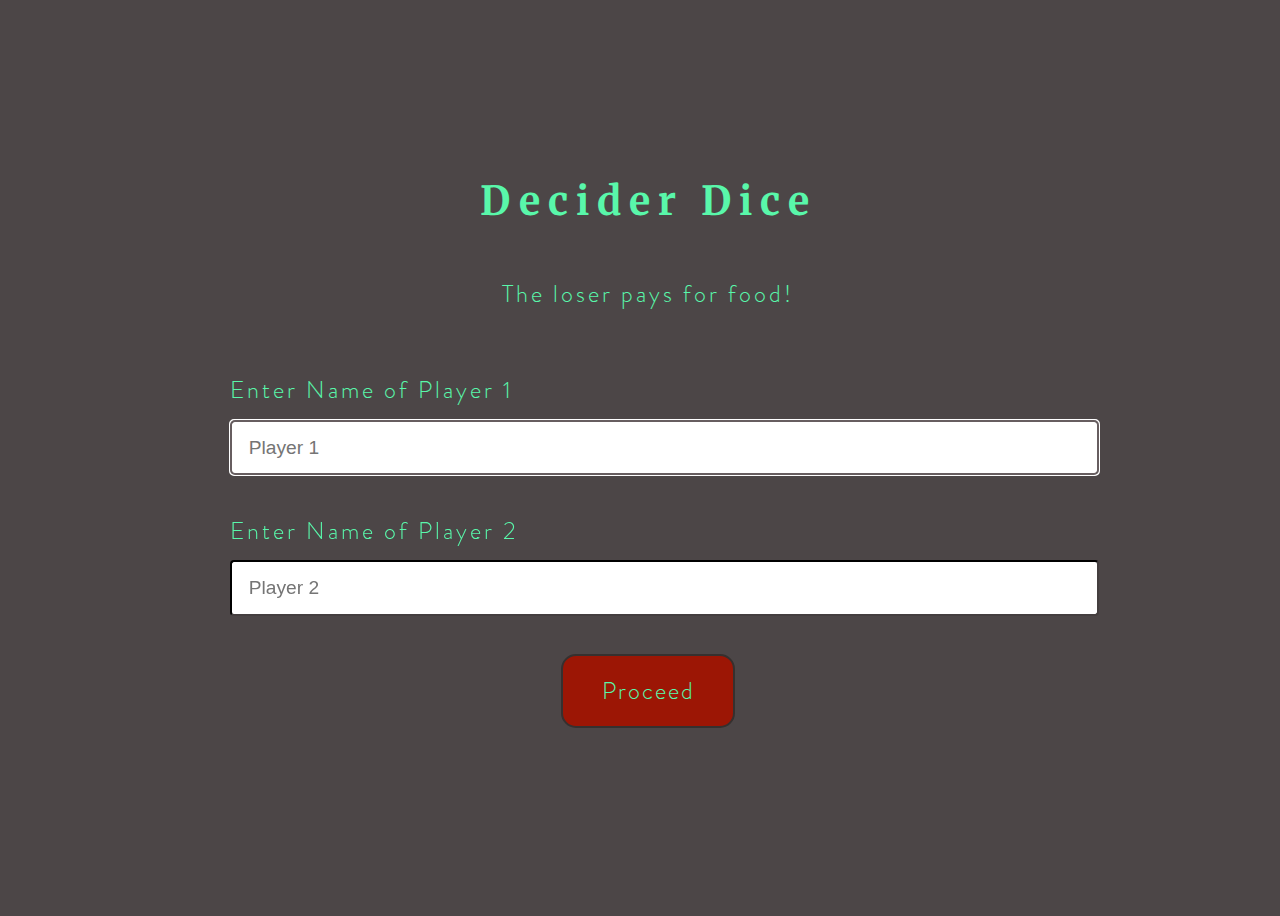
<file: index.html>
<!DOCTYPE html>
<html lang="en">
<head>
    <meta charset="UTF-8">
    <meta http-equiv="X-UA-Compatible" content="IE=edge">
    <meta name="viewport" content="width=device-width, initial-scale=1.0">

    <!-- For the favicon -->
    <link rel="icon" type="image/png" sizes="32x32" href="favicon_package/favicon.ico">
    <link rel="mask-icon" href="/safari-pinned-tab.svg" color="#5bbad5">
    <!-- For warning icon  -->
    <link rel="stylesheet" href="https://cdnjs.cloudflare.com/ajax/libs/font-awesome/4.7.0/css/font-awesome.min.css">
    <!-- For Google fonts -->
    <link rel="preconnect" href="https://fonts.googleapis.com">
    <link rel="preconnect" href="https://fonts.gstatic.com" crossorigin>
    <link rel="stylesheet" href="https://fonts.googleapis.com/css2?family=Merriweather:wght@700&family=Roboto&display=swap">
    <!-- CSS stylesheet -->
    <link rel="stylesheet" href="styles.css">

    <title>Decider Dice</title>
</head>
<body>
    <div class="container" id="details">
        <h1>Decider Dice</h1>
        <p>The loser pays for food!</p>

        <form name="playerForm" id="playerForm" action="./dice.html" method="get">
            <div class="playerInput for-margin">
                <div class="align-start">
                    <label for="player1">Enter Name of Player 1</label>

                    <input 
                        type="text" 
                        name="player" 
                        placeholder="Player 1" 
                        autofocus="true" 
                        required 
                        pattern="[A-Za-z0-9]{1,15}"
                    />
                    
                    <div class="error-div">
                        <i class="fa fa-exclamation-circle" aria-hidden="true"></i>
                        <p class="error-para"></p>
                    </div>
                </div>
            </div>

            <div class="playerInput for-margin">
                <div class="align-start">
                    <label for="player2">Enter Name of Player 2</label>

                    <input 
                        type="text" 
                        name="player" 
                        placeholder="Player 2" 
                        required 
                        pattern="[A-Za-z0-9]{1,15}"
                    />

                    <div class="error-div">
                        <i class="fa fa-exclamation-circle" aria-hidden="true"></i>
                        <p class="error-para"></p>
                    </div>
                </div>
            </div>

            <div class="btn-container">
                <!-- To create a submit button, use <input> or <button> element with the type submit -->
                <!-- When form is submitted, the submit event is fired before the request is sent to the server. 
                    This gives a chance to validate the form data. 
                    If the form data is invalid, one can stop submission of the form. -->
                <button type="submit" class="btn" id="proceed">Proceed</button>
            </div>
        </form>
    </div>
    <script src="https://ajax.googleapis.com/ajax/libs/jquery/3.6.0/jquery.min.js"></script>
    <script src="script.js"></script>
</body>
</html>
</file>
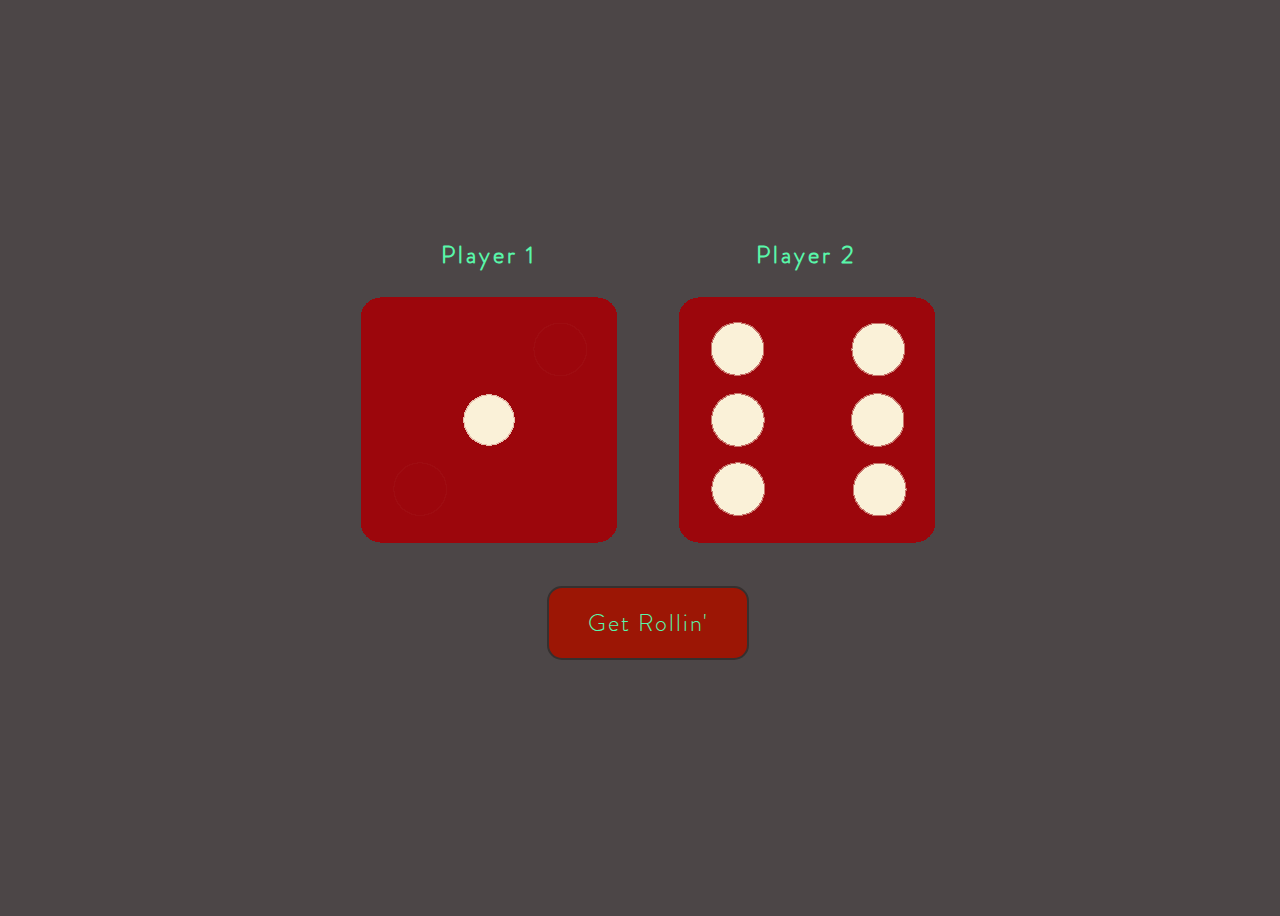
<file: dice.html>
<!DOCTYPE html>
<html lang="en">
<head>
  <meta charset="UTF-8">
  <meta http-equiv="X-UA-Compatible" content="IE=edge">
  <meta name="viewport" content="width=device-width, initial-scale=1.0">

  <!-- For the favicon -->
  <link rel="icon" type="image/png" sizes="32x32" href="favicon_package/favicon.ico">
  <link rel="mask-icon" href="/safari-pinned-tab.svg" color="#5bbad5">
  <!-- For trophy icon -->
  <link rel="stylesheet" href="https://cdnjs.cloudflare.com/ajax/libs/font-awesome/4.7.0/css/font-awesome.min.css">
  <!-- For Google fonts -->
  <link rel="preconnect" href="https://fonts.googleapis.com">
  <link rel="preconnect" href="https://fonts.gstatic.com" crossorigin>
  <link rel="stylesheet" href="https://fonts.googleapis.com/css2?family=Merriweather:wght@700&family=Roboto&display=swap">
  <!-- CSS stylesheet -->
  <link rel="stylesheet" href="styles.css">

  
  <title>Decider Dice</title>
</head>
<body>
  <div class="container" id="game">

    <div class="dice-container">
    
      <div class="die">
        <h2>Player 1</h2>
        <img src="images/dice1.png" alt="An image of a dice with one on its face">
      </div>

      <div class="die">
        <h2>Player 2</h2>
        <img src="images/dice6.png" alt="An image of a dice with six on its face">
      </div>
      
    </div>

    <div class="btn-container">
      <button type="button" class="btn" id="roll-btn">Get Rollin'</button>
    </div>
  </div>

  <script src="https://ajax.googleapis.com/ajax/libs/jquery/3.6.0/jquery.min.js"></script>
  <script src="script.js"></script>

  </body>
</body>
</html>
</file>
<file: styles.css>
/* Alternate way to center the entire content of body vertically,
does not require putting everything in body into a container */

/* html, body {
  height: 100%;
} 

html {
  display: table;
  margin: auto;
}  

body {
  display: table-cell;
  vertical-align: middle; 
*/

@font-face {
  font-family: "BrandonGrotesqueBold";
  src: url(font/brandon-grotesque-bold.otf)
}
@font-face {
  font-family: "BrandonGrotesqueLight";
  src: url(font/brandon-grotesque-light.otf)
}

body {
  background-color: #4c4647;
  height: 100vh;
  width: 100vw;
  box-sizing: border-box;
  font-family: "BrandonGrotesqueLight", sans-serif;
}

.container {
  display: flex;

  /* When flex-direction is column, 
  align items aligns horizontally,
  justify-content aligns vertically */

  justify-content: center;
  flex-direction: column;
  width: inherit;
  height: inherit;
}

h1, h2, p {

  text-align: center;
  color: #59F7AA;
}

h1 {
  font-size: 2.5rem;
  font-family: "Merriweather", serif;
  letter-spacing: 8px;
}

h2, label {
  font-size: 1.5rem;
  font-family: inherit;
  letter-spacing: 3px;
}

label {
  color: #59F7AA;
  margin-bottom: 1.5%;
}

/* Called the descendant selector.
This example selects all child label elements wherever the parent has class playerInput
.playerInput label {
  text-align: left;
  color: #59F7AA;
} */

p {
  font-size: 1.5rem;
  font-family: "BrandonGrotesqueLight", sans-serif;
  letter-spacing: 3px;
}

.playerInput {
  display: flex;
  justify-content: center;
}

.for-margin {
  margin-top: 3%;
}

.align-start {
  display: flex;
  flex-direction: column;
  justify-content: flex-start;
}

input[type=text] {
  height: 2vh;
  width: 65vw;
  padding: 2%;
  font-size: 1.2rem;
  color: #9C1605; 
  border-radius: 4px;
  border-color: #443E3F;
  outline-color: #675E60;
}

input[type=text]:valid {
  border-width: 2px;
  border-color: #59F7AA;
  border-style: calc(100% / 30px);
}

/* Use input.style-invalid-input (not just .style-invalid-input) to ensure this selector takes precedence over default input styling
The invalid pseudo class cannot be used either since it will style input upon loading the page 
(Because form fields are empty when page loads */
input.style-invalid-input {
  border-width: 2px;
  border-color: #9C1605;
  border-style: solid;
}

.error-div {
  display: none;
}

.show-error {
  display: flex;
  justify-content: flex-start;
  align-items: center;
  margin-bottom: 0;
}

div.show-error > i, p.error-para {
  margin-right: 1%;
  color: beige;
  letter-spacing: 2px;
  font-size: 1.2rem;
}

.dice-container {
  display: flex;
  align-items: center;
  justify-content: center;
  margin: 0 auto;
  width: 80%;
}

.die {
  display: flex;
  flex-direction: column;
  margin: 0 3%;
}

img {
  max-width: 100%;
  height: auto;
}

.btn-container {
  display: flex;
  justify-content: center;
  margin: 3% 0;
}

.btn {
  background: #9C1605;
  -webkit-border-radius: 15;
  -moz-border-radius: 15;
  border-radius: 15px;
  color: #59F7AA;
  font-family: "BrandonGrotesqueLight", sans-serif;
  letter-spacing: 2px;
  font-size: 1.5rem; 
  padding: 2vh 3vw;
  border: solid #36302f 2px;
  text-decoration: none;
}

.btn:active {
  text-decoration: none;
  transform: scale(1.1);
}

.style-result {
  
  text-align: center;
  font-size: 2.5rem;
  background-image: -webkit-linear-gradient(92deg, #59F7AA, #FCF4DC);
  background-image: -moz-linear-gradient(92deg, #59F7AA, #FCF4DC);
  background-clip: text;
  -webkit-background-clip: text;
  -moz-background-clip: text;
  -webkit-text-fill-color: transparent;
  -moz-text-fill-color: transparent;
  /* fallback bg for text */
  background-color: #59F7AA;
  font-family: inherit;
  letter-spacing: 5px;
}

@media(max-width: 425px) {
  h1 {
    font-size: 1.8rem;
    letter-spacing: 6px;
  }
  h2, .playerInput label {
    font-size: 1.2rem;
    letter-spacing: 3px;
  }
  p {
    font-size: 1rem;
  }

  .btn {
    font-size: 1.5rem;
    padding: 2vh 4.5vw;
  }
  .btn-container {
    margin: 4% 0;
  }

  input[type=text] {
    height: 3vh;
    width: 75vw;
    font-size: 1rem;
  }

  .style-result {
    font-size: 1.5rem;
  }

  div.show-error > i, p.error-para {
    font-size: 0.8rem;
  }
}
</file>
